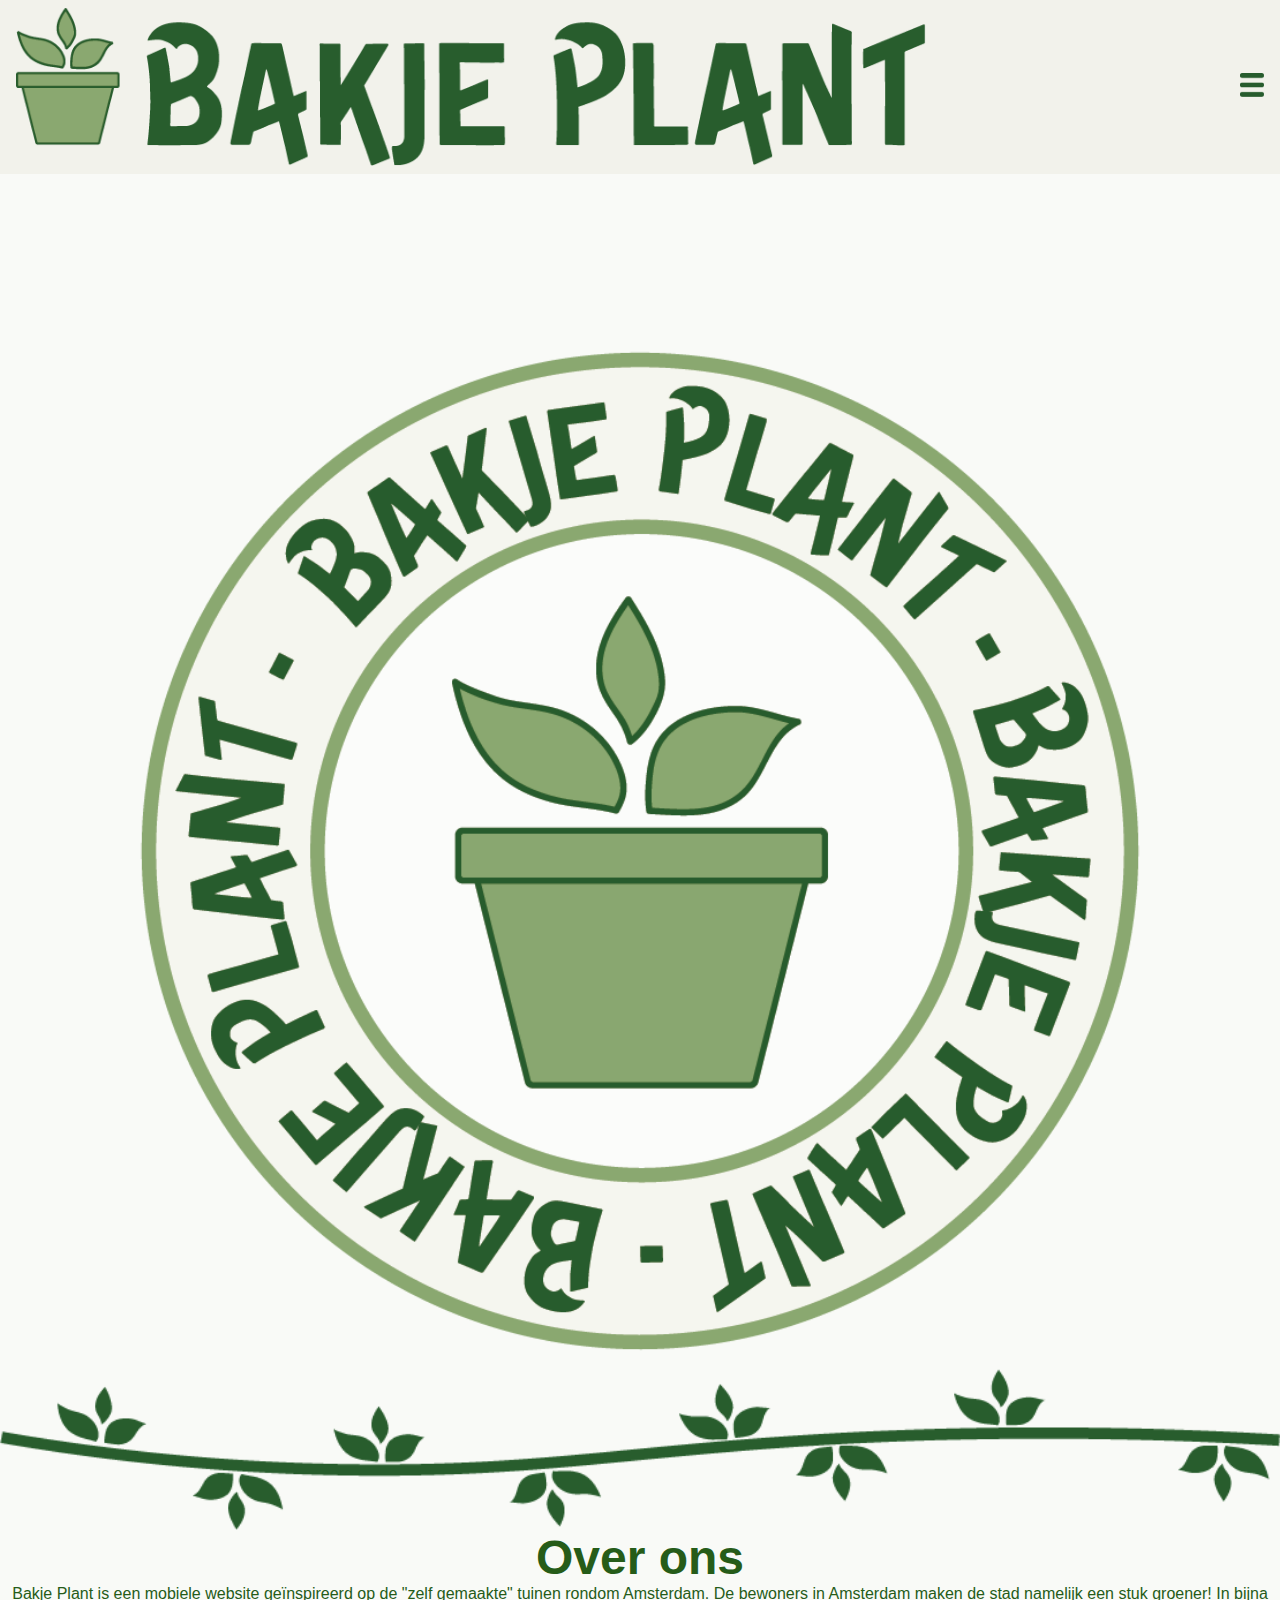
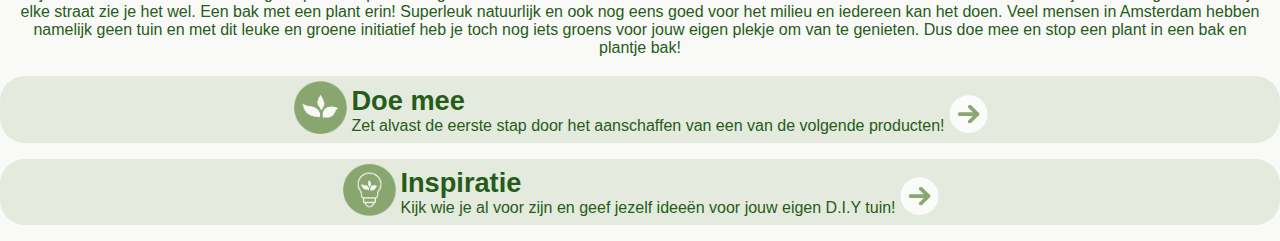
<file: index.html>
<!DOCTYPE html>
<html lang="en">
<head>
    <meta charset="UTF-8">
    <link rel="shortcut icon" type="image/x-icon" href="images/BPicon.png">    
    <meta name="viewport" content="width=device-width, initial-scale=1.0">
    <link rel="stylesheet" href="stylesheet/style.css">
    <title>Bakje Plant</title>
</head>
<body>
    <header class="header">
        <a href="index.html"><img class="logo" src="images/BPlogo1.png" alt="illustratie van het uitgeschreven logo"></a>
            <input type="checkbox" id="check">
        <label for="check" class="icons">
            <img id="menu-icon" src="images/open2.png" alt="illustratie icoon voor het openen van het hamburger menu">
            <img id="close-icon" src="images/close2.png" alt="illustratie icoon voor het sluiten van het hamburger menu">
        </label>
        <nav class="navbar">
            <a href="index.html">Over ons</a>
            <a href="doemee.html">Doe mee</a>
            <a href="inspo.html">Inspiratie</a>
        </nav>
    </header>
    <main>
        <img class="bakjeplantlogo" src="images/logo2-01.png" alt="afbeelding van het logo">
        <img src="images/lijn.png" alt="illustratie van een lijn met bladeren die het logo scheid van h1">
        <h1>Over ons</h1>
        <p>Bakje Plant is een mobiele website geïnspireerd op de "zelf gemaakte" tuinen rondom 
            Amsterdam. De bewoners in Amsterdam maken de stad namelijk een stuk groener! In bijna 
            elke straat zie je het wel. Een bak met een plant erin! Superleuk natuurlijk en ook 
            nog eens goed voor het milieu en iedereen kan het doen. Veel mensen in Amsterdam 
            hebben namelijk geen tuin en met dit leuke en groene initiatief heb je toch nog 
            iets groens voor jouw eigen plekje om van te genieten. Dus doe mee en stop een 
            plant in een bak en plantje bak!
        </p>
    </main>
    <footer class="knoppen">
        <a href="doemee.html">
            <div class="doemee">
                <h4 class="logodm">
                    <img src="images/doemeeimg.png" alt="illustratie voor de kop doe mee">    
                </h4>
                <section class="textdm">
                    <h2>Doe mee</h2>
                    <p>Zet alvast de eerste stap door het aanschaffen van een van de volgende producten!</p>
                </section>  
                <h4>
                    <img class="arrow" src="images/pijl3.png" alt="illustratie van een pijltje in een cirkel die naar rechts wijst">
                </h4> 
            </div>
        </a>
        <a href="inspo.html">
            <div class="inspo">
                <h4 class="logoin">
                    <img src="images/inspoimg.png" alt="illustratie voor de kop inspiratie">
                </h4>
                <section class="textin">
                    <h2>Inspiratie</h2>
                    <p>Kijk wie je al voor zijn en geef jezelf ideeën voor jouw eigen D.I.Y tuin!</p>
                </section>
                <h4>
                    <img class="arrow" src="images/pijl3.png" alt="illustratie van een pijltje in een cirkel die naar rechts wijst">
                </h4>
            </div>
        </a>
    </footer>
</body>
</html>
</file>
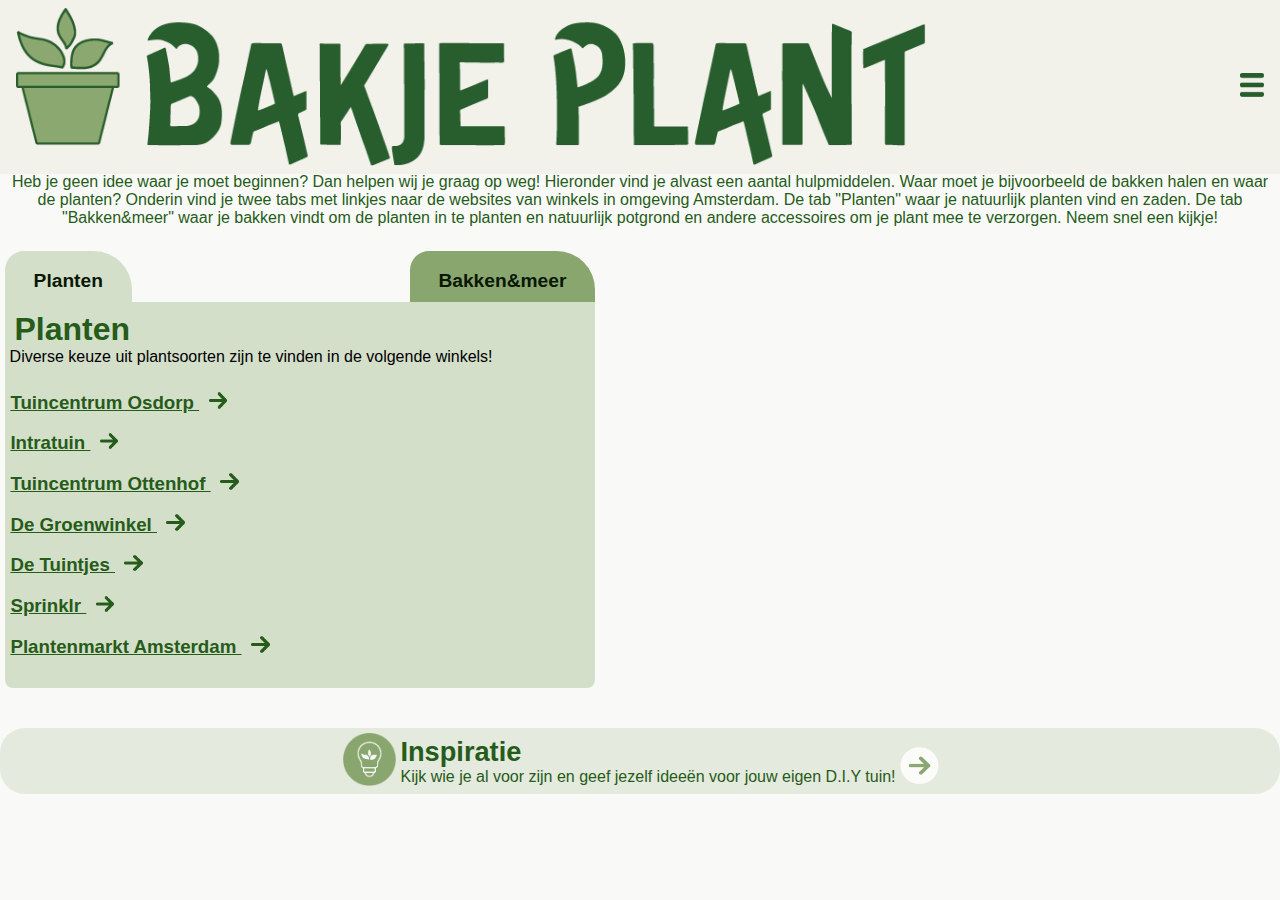
<file: doemee.html>
<!DOCTYPE html>
<html lang="en">
<head>
    <meta charset="UTF-8">
    <link rel="shortcut icon" type="image/x-icon" href="images/BPicon.png">
    <meta name="viewport" content="width=device-width, initial-scale=1.0">
    <link rel="stylesheet" href="stylesheet/style.css">
    <title>Bakje Plant</title>
</head>
<body>
    <header class="header">
        <a href="index.html"><img class="logo" src="images/BPlogo1.png" alt="illustratie van het uitgeschreven logo"></a>
            <input type="checkbox" id="check">
        <label for="check" class="icons">
            <img id="menu-icon" src="images/open2.png" alt="illustratie icoon voor het openen van het hamburger menu">
            <img id="close-icon" src="images/close2.png" alt="illustratie icoon voor het sluiten van het hamburger menu">
        </label>
        <nav class="navbar">
            <a href="index.html">Over ons</a>
            <a href="doemee.html">Doe mee</a>
            <a href="inspo.html">Inspiratie</a>
        </nav>
    </header>
    <main>
        <div class="opmaakdmis">
            <img class="imgdmis" src="images/doemeeimg.png" alt="illustratie voor doe mee">
            <h1 class="h1dmis">Doe mee</h1>
        </div>
        <p class="textdmis">Heb je geen idee waar je moet beginnen? Dan helpen wij je graag op weg! Hieronder vind 
            je alvast een aantal hulpmiddelen. Waar moet je bijvoorbeeld de bakken halen en waar de planten? Onderin 
            vind je twee tabs met linkjes naar de websites van winkels in omgeving Amsterdam. 
            De tab "Planten" waar je natuurlijk planten vind en zaden. De tab "Bakken&meer" waar 
            je bakken vindt om de planten in te planten en natuurlijk potgrond en andere
            accessoires om je plant mee te verzorgen. Neem snel een kijkje!
        </p>
    </main>
    <div class="mytabs">
        <input type="radio" id="planten" name="mytabs" checked="checked">
            <label for="planten">Planten</label>
                <div class="tab">
                    <h2>Planten</h2>
                    <p>Diverse keuze uit plantsoorten zijn te vinden in de volgende winkels!</p>
                        <a href="https://www.osdorp.nl/" class="pijltje">
                            <h3>Tuincentrum Osdorp <img src="images/Arrow2.png" alt="illustratie van een pijltje die naar rechts wijst"></h3>
                        </a>  
                        <a href="https://www.intratuin.nl/" class="pijltje">
                            <h3>Intratuin <img src="images/Arrow2.png" alt="illustratie van een pijltje die naar rechts wijst"></h3>
                        </a>
                        <a href="https://tuincentrumottenhof.nl/" class="pijltje">
                            <h3>Tuincentrum Ottenhof <img src="images/Arrow2.png" alt=""></h3>
                        </a>
                        <a href="https://www.degroenwinkel.nl/" class="pijltje">
                            <h3>De Groenwinkel <img src="images/Arrow2.png" alt="illustratie van een pijltje die naar rechts wijst"></h3>
                        </a>
                        <a href="https://www.de-tuintjes.nl/" class="pijltje">
                            <h3>De Tuintjes <img src="images/Arrow2.png" alt="illustratie van een pijltje die naar rechts wijst"></h3>
                        </a>
                        <a href="https://www.sprinklr.co/" class="pijltje">
                            <h3>Sprinklr <img src="images/Arrow2.png" alt="illustratie van een pijltje die naar rechts wijst"></h3>
                        </a>
                        <a href="https://www.plantenmarktamsterdam.nl/" class="pijltje">
                            <h3>Plantenmarkt Amsterdam <img src="images/Arrow2.png" alt="illustratie van een pijltje die naar rechts wijst"></h3>
                        </a>
                </div>
        <input type="radio" id="bakken" name="mytabs">
            <label for="bakken">Bakken&meer</label>
                <div class="tab">
                    <h2>Bakken & meer</h2>
                    <p>De planten moeten natuurlijk wel ergens in! Daarom kun je in de volgende winkels bakken
                        vinden en potgrond!</p>
                        <a href="https://www.osdorp.nl/" class="pijltje">
                            <h3>Tuincentrum Osdorp <img src="images/Arrow2.png" alt="illustratie van een pijltje die naar rechts wijst"></h3>
                        </a>
                        <a href="https://www.intratuin.nl/" class="pijltje">
                            <h3>Intratuin <img src="images/Arrow2.png" alt="illustratie van een pijltje die naar rechts wijst"></h3>
                        </a>
                        <a href="https://www.de-tuintjes.nl/" class="pijltje">
                            <h3>De Tuintjes <img src="images/Arrow2.png" alt="illustratie van een pijltje die naar rechts wijst"></h3>
                        </a>
                        <a href="https://www.sprinklr.co/" class="pijltje">
                            <h3>Sprinklr <img src="images/Arrow2.png" alt="illustratie van een pijltje die naar rechts wijst"></h3>
                        </a>
                        <a href="https://www.plantenmarktamsterdam.nl/" class="pijltje">
                            <h3>Plantenmarkt Amsterdam <img src="images/Arrow2.png" alt="illustratie van een pijltje die naar rechts wijst"></h3>
                        </a>
                </div>
    </div>
    <footer class="knoppen">
        <a href="inspo.html">
            <div class="inspo">
                <h4 class="logoin">
                    <img src="images/inspoimg.png" alt="illustratie voor de kop inspiratie">
                </h4>
                <section class="textin">
                    <h2>Inspiratie</h2>
                    <p>Kijk wie je al voor zijn en geef jezelf ideeën voor jouw eigen D.I.Y tuin!</p>
                </section>
                <h4>
                    <img class="arrow" src="images/pijl3.png" alt="illustratie van een pijltje in een cirkel die naar rechts wijst">
                </h4>
            </div>
        </a>
    </footer>        
</body>
</html>
</file>
<file: stylesheet/style.css>
* {
    margin: 0;
    padding: 0;
    box-sizing: border-box;
    font-family: "Poppins", sans-serif ;
}

body {
    background-color: #F9FAF7;
}

.header {
    position: fixed;
    top: 0;
    left: 0;
    width: 100%;
    padding: 0.5em 1em 0.5em 1em;
    background: #F2F2EB;
    display: flex;
    justify-content: space-between;
    align-items: center;
    z-index: 100;
}

/*OPMAAK LOGO*/
.logo {
    display: flex;
    justify-content: left;
    width: 100%;
    padding-right: 5%;
}


/*OPMAAK NAVBAR*/
.navbar a {
    font-size: 1.15rem;
    color: #89A66F;
    text-decoration: none;
    font-weight: 500;
    margin-left: 2.5rem;
}

.navbar a:hover {
    background-color: #F2F2EB;
    padding: 0.5em 0 0.5em 0;
}

#check {
    display: none;
}

.icons img {
    padding-right: 0em;
    width: 1.5em;
    cursor: pointer;
    display: none;
}

.icons img {
    display: inline-flex;
}

#check:checked~.icons #menu-icon {
    display: none;
}

.icons #close-icon {
display: none;
}

#check:checked~.icons #close-icon {
    display: block;
}

.navbar {
    position: absolute;
    top: 100%;
    left: 0;
    width: 100%;
    height: 0rem;
    background: #e9e9e1;
    overflow: hidden;
    transition: 0.3s ease;
}

#check:checked~.navbar {
    height: 11.5rem;
}

.navbar a {
    display: block;
    font-size: 1.1rem;
    margin: 1.5rem 0;
    text-align: center;
    transform: translateY(-50px);
    transition: 0.3s ease;
}

#check:checked~.navbar a {
    transform: translateY(0);
}

/*OPMAAK MAIN*/
main {
    display: flex;
    flex-direction: column;
    text-align: center;
    margin: 0;
}

.bakjeplantlogo {
    padding: 27% 10% 0.8em 10%;
}

main h1 {
    font-size: 3em;
    color: #265c19;
    padding: 0em 0  0   0;
}

main p {
    font-size: 1em;
    color: #265c19;
    padding: 0em 0.5em 1.2em 0.5em;
}

/*OPMAAK footer*/
.doemee, .inspo{
    display: flex;
    justify-content: center;
    align-items: center;
}

a {
    text-decoration: none;
}

.knoppen img {
    width: 4em;
    padding-left: 10%;
    padding-right: 0.3em;
}

.knoppen h2 {
    font-size: 1.7em;
    color: #265c19;
}

.knoppen p {
    font-size: 1em;
    color: #265c19;
}

.doemee, .inspo {
    background-color: #89A66F30 ;
    border-radius: 25px;
    padding: 0.3em;
    margin-bottom: 1em;
}

img.arrow {
    padding-top: 0.8em;
    padding-right: 0.3em;
    width: 3em;
}

img.arrow:hover {
    width: 3.2em;
}

/*OPMAAK MAIN VOOR DOE MEE EN INSPIRATIE*/
.imgdmis {
    height: 4.5em;
    padding: 0 0 0 5%;
}

.h1dmis {
    font-size: 2.5em;
    padding: 0  0   0   0.3em;
}

.textdmis {
    padding-top: 0.3em;
}

.opmaakdmis {
    display: flex;
    flex-direction: row;
    padding: 6em 0  0   0;
}

/*OPMAAK FOOTER TABS IN DOE MEE*/
.mytabs {
    display: flex;
    flex-wrap: wrap;
    max-width: 600px;
    padding: 0.3em 0.3em 2.5em 0.3em;
    justify-content: space-between;
}
.mytabs input[type="radio"] {
    display: none;
}
.mytabs label {
    color: #091805;
    font-size: 1.2em;
    padding: 1em 1.5em 0.5em 1.5em;
    border-radius: 1em 2em 0 0;
    background: #89A66F;
    font-weight: bold;
    flex-wrap: wrap;
}

@media only screen and (max-width: 371.20px) {
    .mytabs label {
        font-size: 1.2em;
        padding: 1em 1.2em 0.5em 1.2em;
        border-radius: 1em 2em 0 0;
        background: #89A66F;
        font-weight: bold;
        flex-wrap: wrap;
    }
}

@media only screen and (max-width: 320px) {
    .mytabs label {
        font-size: 1.1em;
        padding: 1em 1em 0.5em 1em;
        border-radius: 1em 2em 0 0;
        background: #89A66F;
        font-weight: bold;
        flex-wrap: wrap;
    }
}

.pijltje img {
    width: 1em;
    margin-left: 0.5em;
}

.pijltje img:hover {
    transition: 0.3s;
    width: 1.1em;
}

.tab p {
    padding: 0em  0  1em   0.3em;
}

.tab h3 {
    text-decoration: underline;
    color: #265c19;
    padding: 0.5em 0.3em 0.5em 0.3em;
}

.tab h3:hover {
    background-color: #c0d0b3;
}

.mytabs .tab {
    width: 100%;
    padding: 0  0   1.3em 0;
    border-radius: 0    0   0.5em 0.5em;
    background: #D4DFCA;
    order: 1;
    display: none;
}
.mytabs .tab h2 {
    padding: 0.3em  0  0   0.3em;
    font-size: 2em;
    color: #265c19;
}

.mytabs input[type='radio']:checked + label + .tab {
    display: block;
}

.mytabs input[type="radio"]:checked + label {
    background: #D4DFCA;
    transition: 0.4s;
}

/*OPMAAK INSPIRATIE*/
.container {
    width: 100%;
    display: flex;
    justify-content: center;
   
}

.box {
    display: flex;
    flex-direction: row;
}

.dream {
    display: flex;
    flex-direction: column;
}

.dream img {
    width: 11em;
    padding: 0 0.5em 1em 0.5em;
    transition: 0.3s;
}

.dream img:hover {
    transition: 0.3s;
    width: 12em;
    padding: 0 0em 0em 0em;
}
</file>
